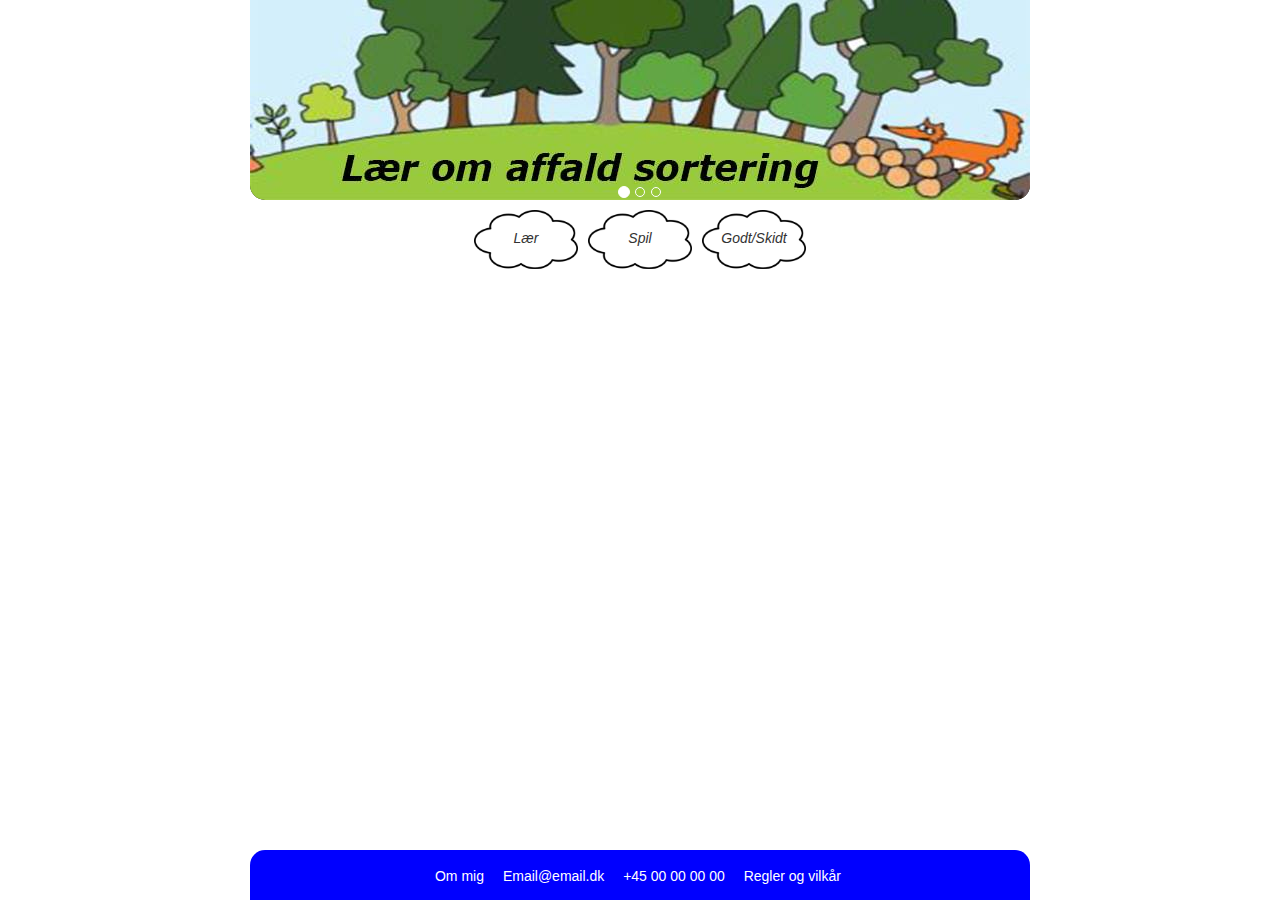
<file: index.html>
<!DOCTYPE html>
<html>
	<head>
		<title>Affaldssortering</title>
		<meta name="viewport" content="width=device-width, initial-scale=1">
		<meta charset="utf-8">
		<meta http-equiv="X-UA-Compatible" content="IE=edge">
		<meta name="viewport" content="width=device-width, initial-scale=1">
		<meta name="description" content="">
		<meta name="author" content="">

		<link rel="stylesheet" type="text/css" href="bootstrap/css/bootstrap.min.css">
		<link rel="stylesheet" type="text/css" href="css/style.css">
	</head>
	<body>
	<style type="text/css">
		footer {
			position: absolute;
		}
	</style>

		<header>
			<div class="container">
				<div class="row">
					<div class="col-lg-8 col-lg-offset-2">
						<div class="row">
							<div class="col-lg-12 gallery-container">
								<div id="carousel-example-generic" class="carousel slide" data-ride="carousel">
									
									<ol class="carousel-indicators">
										<li data-target="#carousel-example-generic" data-slide-to="0" class="active"></li>
										<li data-target="#carousel-example-generic" data-slide-to="1"></li>
										<li data-target="#carousel-example-generic" data-slide-to="2"></li>
									</ol>

									<div class="carousel-inner" role="listbox">

										<div class="item active">
											<img src="img/header2.jpg">
											<div class="carousel-caption">
											</div>
										</div>

										<div class="item">
											<img src="img/header3.jpg">
											<div class="carousel-caption">
											</div>
										</div>

										<div class="item">
											<img src="img/header1.jpg">
											<div class="carousel-caption">
											</div>
										</div>
									</div>
								</div>
							</div>
						</div>

						<div class="row">
							<div class="col-lg-6 col-lg-offset-3">
								<div class="clouds">
									<i class="cloud"><span>Lær</span></i>
									<i class="cloud"><span>Spil</span></i>
									<i class="cloud"><span>Godt/Skidt</span></i>
								</div>
							</div>
						</div>
					</div>
				</div>
			</div>
		</header>

		<footer>
			<div class="container">
				<div class="row">
					<div class="col-lg-8 col-lg-offset-2 footer-container">
						<div class="row">
							<div class="col-lg-8 col-lg-offset-2">
								<ul>
									<li><a href="#">Om mig</a></li>
									<li>Email@email.dk</li>
									<li>+45 00 00 00 00</li>
									<li><a href="#">Regler og vilkår</a></li>
								</ul>
							</div>
						</div>
					</div>
				</div>
			</div>
		</footer>
		
		<script src="js/jquery.min.js"></script>
		<script src="bootstrap/js/bootstrap.min.js"></script>
	</body>
</html>
</file>
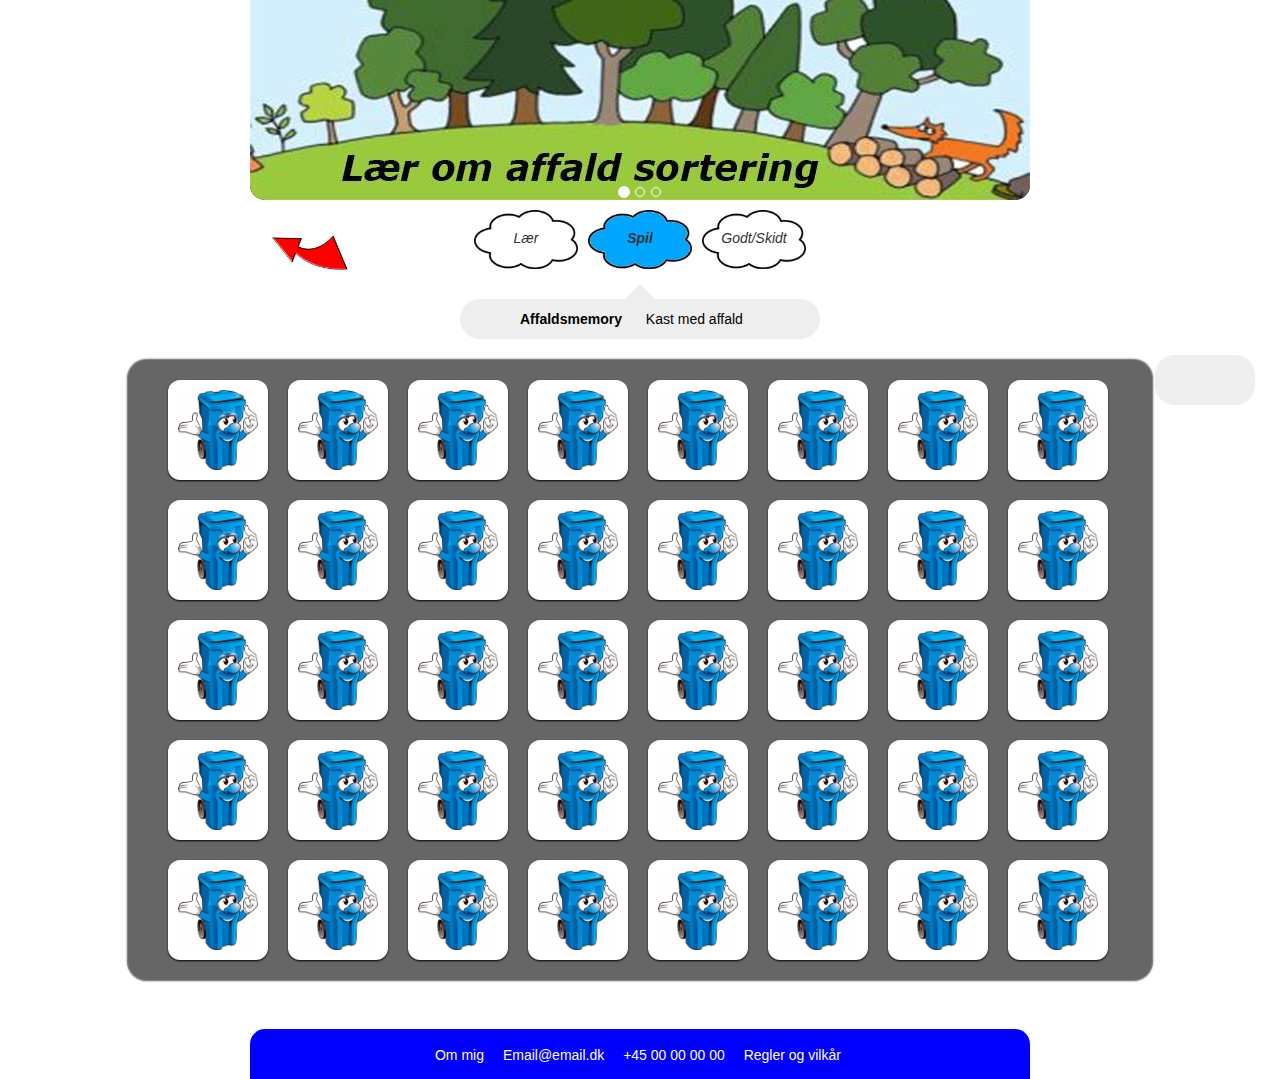
<file: memory.html>
<!DOCTYPE html>
<html>
	<head>
		<title>Affaldssortering - Memory</title>
		<meta name="viewport" content="width=device-width, initial-scale=1">
		<meta charset="utf-8">
		<meta http-equiv="X-UA-Compatible" content="IE=edge">
		<meta name="viewport" content="width=device-width, initial-scale=1">
		<meta name="description" content="">
		<meta name="author" content="">

		<link rel="stylesheet" type="text/css" href="bootstrap/css/bootstrap.min.css">
		<link rel="stylesheet" type="text/css" href="css/anim.css">
		<link rel="stylesheet" type="text/css" href="css/layout.css">
		<link rel="stylesheet" type="text/css" href="css/style.css">
	</head>
	<body>
		<a href="index.html" class="back-button">
			
		</a>

		<header>
			<div class="container">
				<div class="row">
					<div class="col-lg-8 col-lg-offset-2">
						<div class="row">
							<div class="col-lg-12 gallery-container">
								<div id="carousel-example-generic" class="carousel slide" data-ride="carousel">
									
									<ol class="carousel-indicators">
										<li data-target="#carousel-example-generic" data-slide-to="0" class="active"></li>
										<li data-target="#carousel-example-generic" data-slide-to="1"></li>
										<li data-target="#carousel-example-generic" data-slide-to="2"></li>
									</ol>

									<div class="carousel-inner" role="listbox">

										<div class="item active">
											<img src="img/header2.jpg">
											<div class="carousel-caption">
											</div>
										</div>

										<div class="item">
											<img src="img/header3.jpg">
											<div class="carousel-caption">
											</div>
										</div>

										<div class="item">
											<img src="img/header1.jpg">
											<div class="carousel-caption">
											</div>
										</div>
									</div>
								</div>
							</div>
						</div>

						<div class="row">
							<div class="col-lg-6 col-lg-offset-3">
								<div class="clouds">
									<i class="cloud"><span>Lær</span></i>
									<i class="cloud active"><span>Spil</span></i>
									<i class="cloud"><span>Godt/Skidt</span></i>
								</div>

								<div class="action-menu">
									<ul>
										<li class="active">Affaldsmemory</li>
										<li>Kast med affald</li>
									</ul>
								</div>
							</div>
						</div>
					</div>
				</div>
			</div>
		</header>
	
		<div class="container">
			<section class="gameboard">
				<ul id="cards">
					<p class="win">You won! Woohoo!</p>
				</ul>
			</section>
			<aside>
				<div id="stopwatch"></div>
			</aside>
		</div>

		<footer>
			<div class="container">
				<div class="row">
					<div class="col-lg-8 col-lg-offset-2 footer-container">
						<div class="row">
							<div class="col-lg-8 col-lg-offset-2">
								<ul>
									<li><a href="#">Om mig</a></li>
									<li>Email@email.dk</li>
									<li>+45 00 00 00 00</li>
									<li><a href="#">Regler og vilkår</a></li>
								</ul>
							</div>
						</div>
					</div>
				</div>
			</div>
		</footer>
		
		<script src="js/jquery.min.js"></script>
		<script src="bootstrap/js/bootstrap.min.js"></script>
		<script src="js/jquery.stopwatch.js"></script>
		<script src="js/gamelogic.js"></script>
	</body>
</html>
</file>
<file: css/style.css>
.gallery-container {
	background-color: black;
	height: 200px;
	border-bottom-right-radius: 15px;
	border-bottom-left-radius: 15px;
}
footer {
	position: relative;
	bottom: 0px;
	width: 100%;
}
footer .footer-container {
	height: 50px;
	background-color: blue;
	border-top-right-radius: 15px;
	border-top-left-radius: 15px;
}
footer ul {
	margin-top: 16px;
}
footer ul > li {
	display: inline;
	list-style-type: none;
	color: white;
	vertical-align: center;
	text-align: center;
}
footer a {
	color: white;
}
footer ul > li:not(:last-child) {
	padding-right: 15px;
}
.cloud {
	width: 104px;
	height: 59px;
	display: block;
	background-size: cover;
	background-image: url("../img/cloud-md.png");
	cursor: pointer;
}
.cloud span {
	text-align: center;
	width: 100%;
	display: inline-block;
	margin-top: 18px;
}
.cloud:hover {
	background-image: url("../img/cloud-md-hover.png");
	font-weight: bold;
}
.cloud:active,
.cloud.active {
	background-image: url("../img/cloud-md-active.png");
	font-weight: bold;
}
.clouds {
	clear: both;
	width: 332px;
	overflow: auto;
	margin-right: auto;
	margin-left: auto;
	margin-top: 10px;
}
.clouds i {
	float: left;
}
.clouds .cloud:not(:last-child) {
	margin-right: 10px;
}
/*# sourceMappingURL=style.css.map */

.gallery-container {
	padding: 0px !important;
}

.gallery-container img {
	border-bottom-left-radius: 15px;
	border-bottom-right-radius: 15px;
}

.back-button {
	background: url("../img/red-back-arrow.png") no-repeat;
	background-size: contain;

	cursor: pointer;

	width: 80px;
	height: 60px;
	position: absolute;
	left: calc(25% - 50px);
	top: 230px;

	z-index: 1;
}

.carousel-indicators {
	margin-bottom: -23px;
}

.action-menu {
	margin-top: 30px;
	height: 40px;
	background-color: #eee;
	width: 100%;
	border-radius: 20px;
}

.action-menu:after, .action-menu:before {
	bottom: 40px;
	left: 50%;
	border: solid transparent;
	content: " ";
	height: 0;
	width: 0;
	position: absolute;
	pointer-events: none;
}

.action-menu:after {
	border-color: white;
	border-bottom-color: #eee;
	border-width: 15px;
	margin-left: -15px;
}


.action-menu ul {
	margin-left: auto;
	margin-right: auto;
	display: inline-block;
	padding-left: calc(25% - 30px);
	padding-top: 10px;
	border-radius: 20px;
}

.action-menu li.active {
	font-weight: bold;
}

.action-menu li {
	color: black;
	text-align: center;

	display: inline;
	list-style-type: none;
	padding-right: 20px;

	cursor: pointer;
}
</file>
<file: css/anim.css>
@-webkit-keyframes fade-in {
  0%   { opacity: 0; }
  50%  { opacity: 0; }
  100% { opacity: 1; }
}

@-webkit-keyframes fade-out {
  0%   { opacity: 1; }
  50%  { opacity: 1; }
  100% { opacity: 0; }
}
</file>
<file: css/layout.css>
@-webkit-keyframes highlight {
	0% { color: #999; }
	50% { color: #fff; }
	100% { color: #999; }
}

#stopwatch {
	position: absolute;
	right: 25px;
	top: 355px;
	width: 100px;
	height: 50px;
	
	text-align: center;
	font-weight: bold;

	border-radius: 20px;

	padding-top: 15px;
	background-color: #eee;
}

.gameboard {
	width: auto;
	height: 90%;
	min-height: 650px; 
	
	margin: 0 auto 20px;
	margin-top: 20px;
	max-width: 90%;
}

.gameboard {
	position: relative;
}

	.gameboard-reset {
		right: -600px;
	}

	.gameboard ul li {
		display: inline-block;
	}
	
	.gameboard ul {
		display: inline-block;

		width: auto;
		height: auto;
		/*min-height: 625px;
		max-width: 90%;*/
		
		-webkit-transition-property: all;
		-webkit-transition-duration: 0.5s;
		
		/*padding: 20px 0 0 20px;*/
		padding-top: 20px;
		
		background: #666;
		
		border-radius: 20px;
		-webkit-border-radius: 20px;
		-moz-border-radius: 20px;
		
		border: 1px solid rgba(255,255,255,0.2);
		
		box-shadow: rgba(0,0,0,0.6) 0 0 2px;
		-webkit-box-shadow: rgba(0,0,0,0.6) 0 0 2px;
		-moz-box-shadow: rgba(0,0,0,0.6) 0 0 2px;
	}
	

/* 	Browsers smaller than 960 pixels wide
	iPad Portrait Mode
*/

@media screen and (max-width: 960px) {
	.gameboard .win {
		margin-top: -10px;
	}
}

/* 	Browsers bigger than 960px wide _AND_ (i)Phones
*/

@media screen and (min-width: 960px), screen and (max-width: 480px) {
	h1 {
		width: auto;
	}
}

/* 	Browsers bigger than 960px wide 
	Watch the cascade!
*/

@media screen and (min-width: 960px) {
	
	.gameboard {
	
		
	}

}

/* 	(i)Phone 
*/

@media screen and (max-width: 480px) {
	.gameboard {
		width: 310px;
		height: 310px;
		margin: 0 auto 10px;
		
		overflow: visible;
	}
	
	.gameboard ul {
	
		-webkit-transform: scale(0.5);
		-moz-transform: scale(0.5);
		
		/*
		-moz-transform-origin: 0 0;
		-webkit-transform-origin: 0 0; */
	}
	
	img {
		display: none !important;
	}
	
	.gameboard .win {
		margin-top: -20px;
	}
	
	.gameboard-alt1 ul {
		-webkit-transform: scale(0.5) rotate(90deg) !important;
	}
	
	.gameboard-alt2 ul {
		-webkit-transform: scale(0.5) rotate(-90deg) !important;
	}
}



/* @group Game Elements */


.card {
	position: relative;

	width: 100px;
	height: 100px;
	
	margin: 0 20px 20px 0;
	
	float: left;
	display: inline;
	
	-webkit-perspective: 500;
	-webkit-transition-property: all;
	-webkit-transition-duration: 0.5s;

	cursor: pointer;
}

.card span {
	position: absolute;
	top: 0;
	left: 0;
	
	display: block;
	
	width: 100px;
	height: 100px;
	
	-webkit-transition-property: transform;
	-webkit-transition-duration: 0.3s;
	-webkit-transition-timing-function: ease-out;
	
	-webkit-backface-visibility: hidden;
	-webkit-transform-style: preserve-3d;
	
	border-radius: 12px;
	-webkit-border-radius: 12px;
	-moz-border-radius: 12px;
	
	box-shadow: #000 0 1px 2px;
	-webkit-box-shadow: #000 0 1px 2px;
	-moz-box-shadow: rgba(0,0,0,0.5) 0 1px 2px;
}
.card span {
	-webkit-transform: rotateY(0deg);
	
	background: #fff url(../img/cards/bagside.PNG) no-repeat 50% 50%;
	-webkit-background-size: 80px 80px;
	
	z-index: 900;
}

.card span.back p {
	text-align: center;
	position: relative;
	color: #000;

	top: 35px;
}

.epic-win .card span {
	background-image: url(../img/cards/cardback_win2.png);
}

.card span.back {
	-webkit-transform: rotateY(-180deg);
	
	background: white;
	
	z-index: 800;
}

.card-selected span {
	-webkit-transform: rotateY(180deg);
	
	height: 109px;
	width: 109px;
	
	top: -9px;
	left: -9px;
	
	-webkit-background-size: 98px 98px;
	
	border-radius: 14px;
	-webkit-border-radius: 14px;
	
	box-shadow: #333 0 2px 4px;
	-webkit-box-shadow: #333 0 2px 4px;
}

.card-selected span.back {
	-webkit-transform: rotateY(0deg);
	
	z-index: 1000;
}

.card-alt span {
	-webkit-transform: rotateX(0deg);
}

.card-alt span.back {
	-webkit-transform: rotateX(-180deg);
}

.card-alt.card-selected span {
	-webkit-transform: rotateX(180deg);
}

.card-alt.card-selected span.back {
	-webkit-transform: rotateX(0);
}

.gameboard-alt1 ul {
	-webkit-transform: rotate(90deg);
}

	.gameboard-alt1 ul .card {
		-webkit-transform: rotate(-90deg);
	}

.gameboard-alt2 ul {
	-webkit-transform: rotate(-90deg);
}
	
	.gameboard-alt2 ul .card {
		-webkit-transform: rotate(90deg);
	}
	
.gameboard .win {
	width: 300px;
	height: 40px;
	
	position: absolute;
	top: 50%;
	right: 0;
	
	display: none;
	
	-webkit-animation-name: highlight;
	-webkit-animation-duration: 0.5s;
	-webkit-animation-iteration-count: infinite;
	
	text-shadow: rgba(0,0,0,0.5) 0 -1px 0;
	-webkit-text-shadow: rgba(0,0,0,0.5) 0 -1px 0;
}
/* @end */

#cards.level1 {
	max-height: 300px;
	width: 660px;


	margin-left: calc( 25% - 80px);
}

#cards.level2 {
	max-width: 665px;
	margin-left: calc( 25% - 80px);
}
</file>
